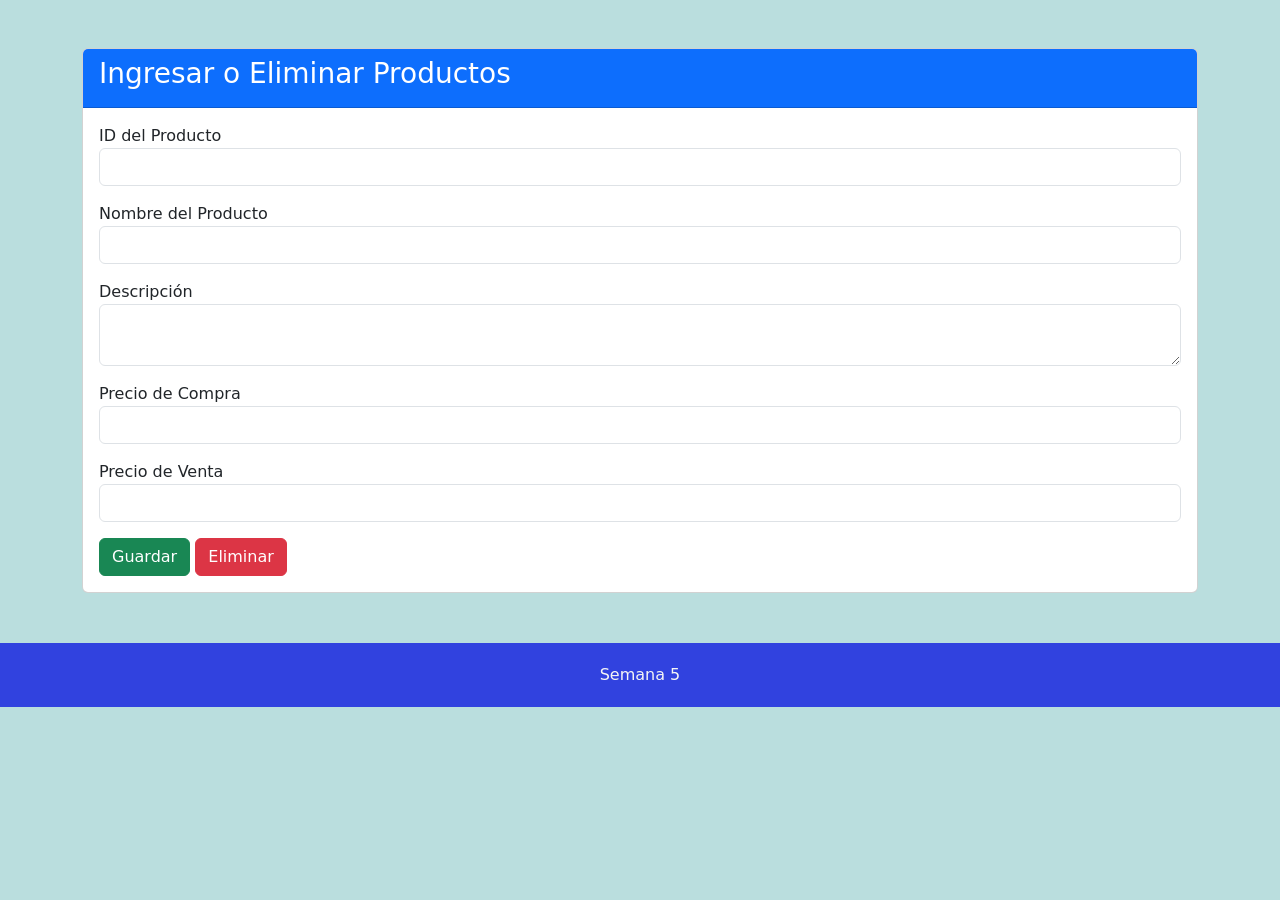
<file: index.html>
<!DOCTYPE html>
<html lang="es">
<head>
    <meta charset="UTF-8">
    <meta name="viewport" content="width=device-width, initial-scale=1.0">
    <title>SEMANA 5</title>

    <!-- Bootstrap -->
    <link href="https://cdn.jsdelivr.net/npm/bootstrap@5.3.3/dist/css/bootstrap.min.css" rel="stylesheet">

    <style>

        body {
            background-color: #badede;
        }

        footer{
            background-color: #3142df;
            margin-top:50px;
            padding:20px;
            text-align:center;
            color:whitesmoke;
        }
    </style> 


</head>
<body>

<div class="container mt-5">


    <div class="card">
        <div class="card-header bg-primary text-white">
            <h3>Ingresar o Eliminar Productos</h3>
        </div>

        <div class="card-body">
            <!--Abro 5 label para guardar la información del producto-->
            <div class="mb-3">
                <label>ID del Producto</label>
                <input type="text" id="id" class="form-control">
            </div>

            <div class="mb-3">
                <label>Nombre del Producto</label>
                <input type="text" id="nombre" class="form-control">
            </div>

            <div class="mb-3">
                <label>Descripción</label>
                <textarea id="descripcion" class="form-control"></textarea>
            </div>

            <div class="mb-3">
                <label>Precio de Compra</label>
                <input type="text" id="compra" class="form-control">
            </div>

            <div class="mb-3">
                <label>Precio de Venta</label>
                <input type="text" id="venta" class="form-control">
            </div>

            <!--Creo los btn para cada acción-->
            <button class="btn btn-success" onclick="guardar()">
                Guardar
            </button>

            <button class="btn btn-danger" onclick="eliminarProducto()">
                Eliminar
            </button>

        </div>
    </div>

</div>

    </div>
        <footer>
            Semana 5
        </footer>
    </div>
<!--Creo 5 variables auxiliares ayudados de la palabra reservado let para obtener los valores ingresaros en pantalla-->
<!--Me ayudo de un if para validar que los campos no estén vacios-->
<!--Transformo además mis campos texto de compra y venta en números, me ayudo con patron como auxiliar -->
<!--La expresión ^\d+(\.\d+)?$ evalua el texto ingresado permitiendo que sean solo numeros y el punto decimal-->
<!--La función eliminar me permite eliminar por id monstrandome los productos registrados disponibles.-->
<script>
    
    let productos=[];

        function guardar(){
            let id=document.getElementById("id").value;
            let nombre=document.getElementById("nombre").value;
            let descripcion=document.getElementById("descripcion").value;
            let compra=document.getElementById("compra").value;
            let venta=document.getElementById("venta").value;

            if(id=="" || nombre=="" || descripcion=="" || compra=="" || venta==""){
                alert("Ingrese todos los datos, existen campos vacíos");
                return;
            }

            let patron=/^\d+(\.\d+)?$/;

            if(!patron.test(compra) || !patron.test(venta)){
                alert("Compra y venta deben contener solo números");
                return;
            }

        compra=parseFloat(compra);
        venta=parseFloat(venta);

        if(venta<=compra){
                alert("El precio de venta debe ser mayor al precio de compra");
                return;
            }

        let producto={

            id:id,
            nombre:nombre,
            descripcion:descripcion,
            compra:compra,
            venta:venta
        };

        productos.push(producto);

        document.getElementById("id").value="";
        document.getElementById("nombre").value="";
        document.getElementById("descripcion").value="";
        document.getElementById("compra").value="";
        document.getElementById("venta").value="";
        
        alert("Producto guardado correctamente");

    }

        function eliminarProducto(){

            if(productos.length==0){
            alert("Sin productos registrados");
            return;
            }

            let lista="Productos disponibles:\n\n";

            for(let i=0;i<productos.length;i++){
                lista += "ID: " + productos[i].id +
                 " - " + productos[i].descripcion + "\n";
            }

            let idBuscar=prompt(
                lista + "\nIngrese el ID del producto a eliminar:"
            );

            if(idBuscar==null){
                return;
            }

            let posicion=productos.findIndex(
                producto => producto.id==idBuscar
            );

            if(posicion==-1){
                alert("No existe un producto con ese ID");
                return;
            }

            let respuesta=confirm(
                "¿Seguro que desea eliminar el producto " +
                idBuscar + "?"
        )   ;

            if(respuesta){
                productos.splice(posicion,1);
                alert("Producto eliminado correctamente");
            }
            }

</script>

</body>
</html>
</file>
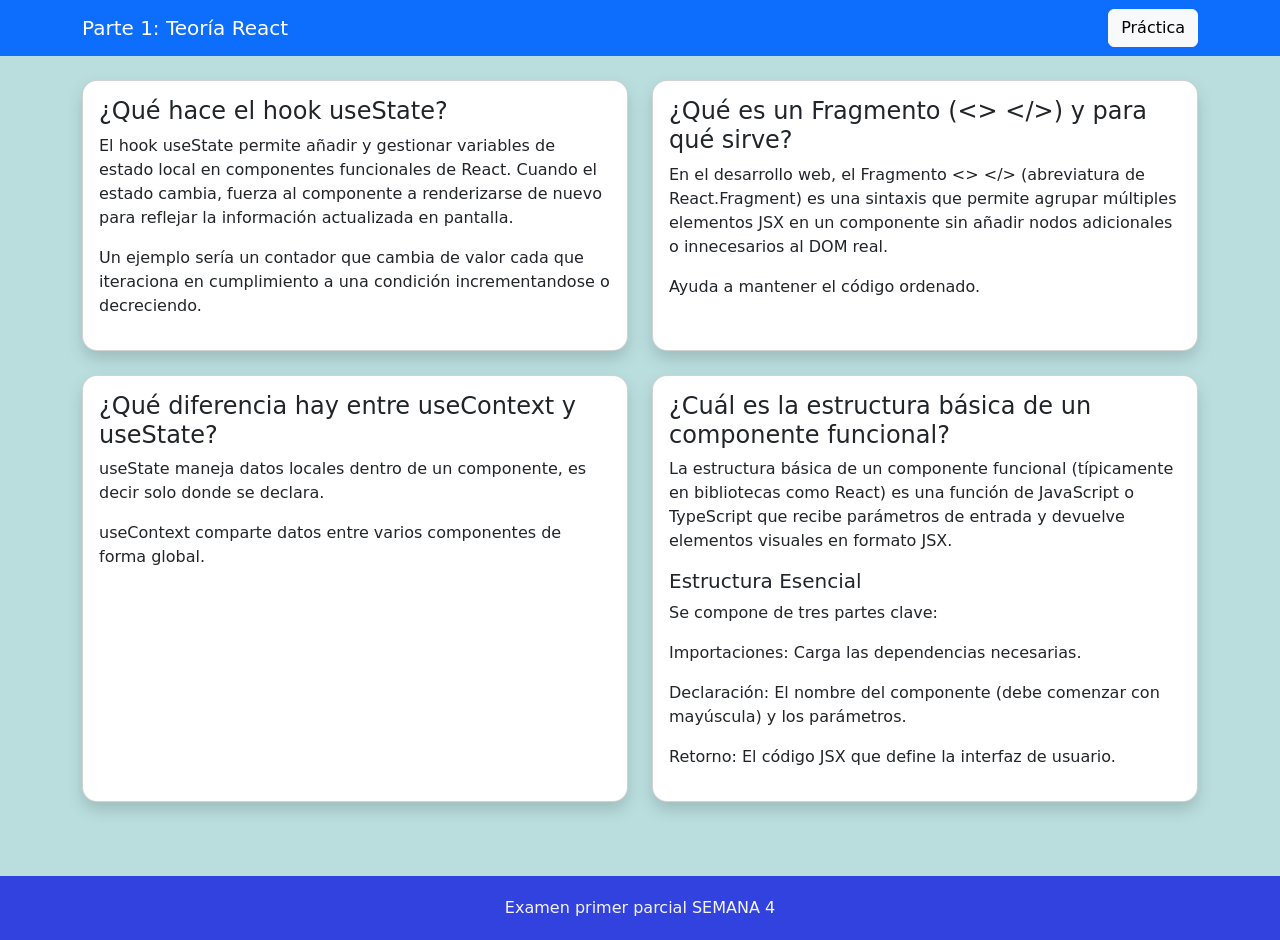
<file: Examen/index.html>
<!DOCTYPE html>
<html lang="es">

<head>
    <meta charset="UTF-8">
    <meta name="viewport" content="width=device-width, initial-scale=1.0">
    <title>Parte Teórica</title>

    <link href="https://cdn.jsdelivr.net/npm/bootstrap@5.3.3/dist/css/bootstrap.min.css" rel="stylesheet">

    <style>
        body {
            background-color: #badede;
        }

        .card {
            border-radius: 15px;
        }

        footer{
            background-color: #3142df;
            margin-top:50px;
            padding:20px;
            text-align:center;
            color:whitesmoke;
        }
    </style>

</head>

<body>

    <!--creo una barra de navegación para posicionar el nombre de la pag y los botones de navegación-->
    <nav class="navbar navbar-expand-lg navbar-dark bg-primary"> 
        <div class="container">
            <!--Uso navbar-brand para mostrar de forma destacada el nombre de la barra de navegación-->
            <a class="navbar-brand">
                Parte 1: Teoría React
            </a>
            <div>
                <!--Creo mi botón de navegación-->
                <a class="btn btn-light" href="semaforo.html">
                    Práctica
                </a>
            </div>
        </div>
    </nav>

    <div class="container">
        <div class="row mt-4">

            <!-- Bloque pregunta 1 -->
            <div class="col-md-6 mb-4">
                <div class="card shadow h-100">
                    <div class="card-body">
                        <h4>
                            ¿Qué hace el hook useState?
                        </h4>
                        <p>
                            El hook useState permite añadir y gestionar variables de estado local en componentes funcionales de React. 
                            Cuando el estado cambia, fuerza al componente a renderizarse de nuevo para reflejar la información actualizada en pantalla.  
                        </p>
                        <p>
                            Un ejemplo sería un contador que cambia de valor cada que iteraciona en cumplimiento a una condición incrementandose o decreciendo.
                        </p>
                    </div>
                </div>
            </div>

            <!-- Bloque pregunta 2 -->
            <div class="col-md-6 mb-4">
                <div class="card shadow h-100">
                    <div class="card-body">
                        <h4>
                            ¿Qué es un Fragmento (&lt;&gt; &lt;/&gt;) y para qué sirve?
                        </h4>
                        <p>
                            En el desarrollo web, el Fragmento &lt;&gt; &lt;/&gt; (abreviatura de React.Fragment) 
                            es una sintaxis que permite agrupar múltiples elementos JSX en un componente sin añadir nodos adicionales o innecesarios al DOM real.
                        </p>
                        <p>
                            Ayuda a mantener el código ordenado.
                        </p>
                    </div>
                </div>
            </div>

            <!-- Bloque pregunta 3 -->
            <div class="col-md-6 mb-4">
                <div class="card shadow h-100">
                    <div class="card-body">
                        <h4>
                            ¿Qué diferencia hay entre useContext y useState?
                        </h4>
                        <p>
                            useState maneja datos locales dentro de un componente, es decir solo donde se declara.
                        </p>
                        <p>
                            useContext comparte datos entre varios componentes de forma global.
                        </p>
                    </div>
                </div>
            </div>


            <!-- Bloque pregunta 4 -->

            <div class="col-md-6 mb-4">

                <div class="card shadow h-100">

                    <div class="card-body">

                        <h4>
                            ¿Cuál es la estructura básica de un componente funcional?
                        </h4>
                        <p>
                            La estructura básica de un componente funcional (típicamente en bibliotecas como React) es una función de JavaScript 
                            o TypeScript que recibe parámetros de entrada y devuelve elementos visuales en formato JSX.
                        </p>
                        <h5>
                            Estructura Esencial
                        </h5>
                        <p>
                            Se compone de tres partes clave:
                        </p>
                        <p>
                            Importaciones: Carga las dependencias necesarias.
                        </p>
                        <p>
                            Declaración: El nombre del componente (debe comenzar con mayúscula) y los parámetros.
                        </p>
                        <p>
                            Retorno: El código JSX que define la interfaz de usuario.
                        </p>
                    </div>
                </div>
            </div>
        </div>
    </div>

    </div>
        <footer>
            Examen primer parcial SEMANA 4
        </footer>
    </div>

    <script src="https://cdn.jsdelivr.net/npm/bootstrap@5.3.3/dist/js/bootstrap.bundle.min.js"></script>

</body>

</html>
</file>
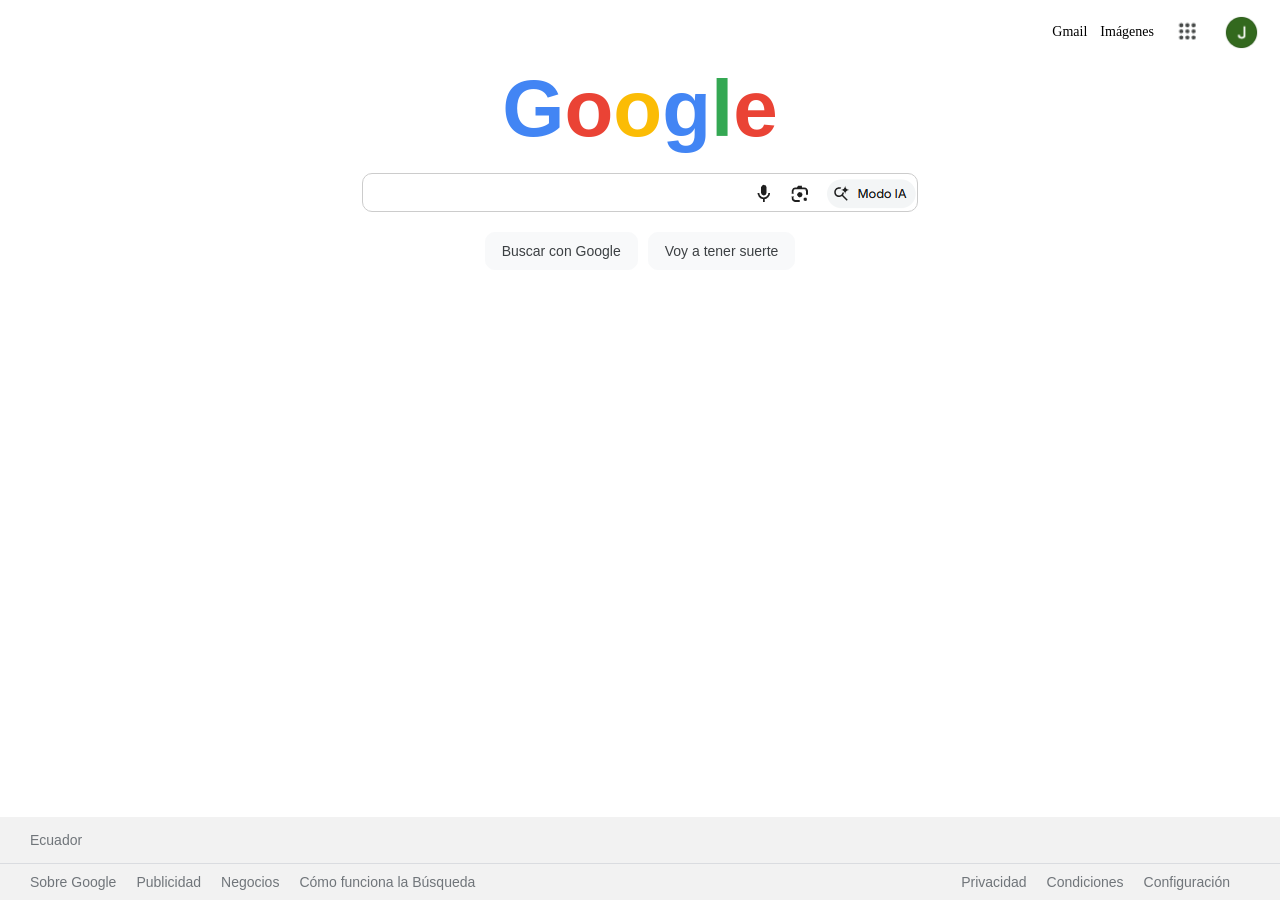
<file: PAGINA GOOGLE/JS/index.html>
<!doctype html>
<html lang="es">
	<head>
		<meta charset="UTF-8"/>
		<meta name="viewport" content="with=device-width, initial-scale=1.0"/>
		<link rel="stylesheet" href="../CSS/estilos.css">
		<title>Google</title>
	</head>
	<body>
		<div class="derecha"> 
			<a href="https://www.gmail.com">Gmail</a>
			<a href="https://www.google.com/imghp?hl=es-419&authuser=0&ogbl">Imágenes</a>
			<img src="../imagenes/9puntos.png">
			<img src="../imagenes/j.png">
		</div>

		<main>
			<div class="contenedor">
    			<span class="letra">G</span>
    			<span class="letra">o</span>
    			<span class="letra">o</span>
    			<span class="letra">g</span>
    			<span class="letra">l</span>
   				<span class="letra">e</span>
			</div>
		<br>

			<div class="buscador">
            	<input type="text" placeholder="">
        	</div>

        	<div class="botones">
    			<button class="btn">Buscar con Google</button>
    			<button class="btn">Voy a tener suerte</button>
			</div>
		</main>

		<br>
		<footer class="footer">
    
    		<!-- Línea superior -->
    		<div class="footer-top">
        		Ecuador
    		</div>

    		<!-- Línea inferior -->
    		<div class="footer-bottom">
        
        		<div class="left">
            		<a href="#">Sobre Google</a>
            		<a href="#">Publicidad</a>
            		<a href="#">Negocios</a>
            		<a href="#">Cómo funciona la Búsqueda</a>
        		</div>

        		<div class="right">
            		<a href="#">Privacidad</a>
            		<a href="#">Condiciones</a>
            		<a href="#">Configuración</a>
        		</div>

    		</div>

		</footer>

	</body>


</html>
</file>
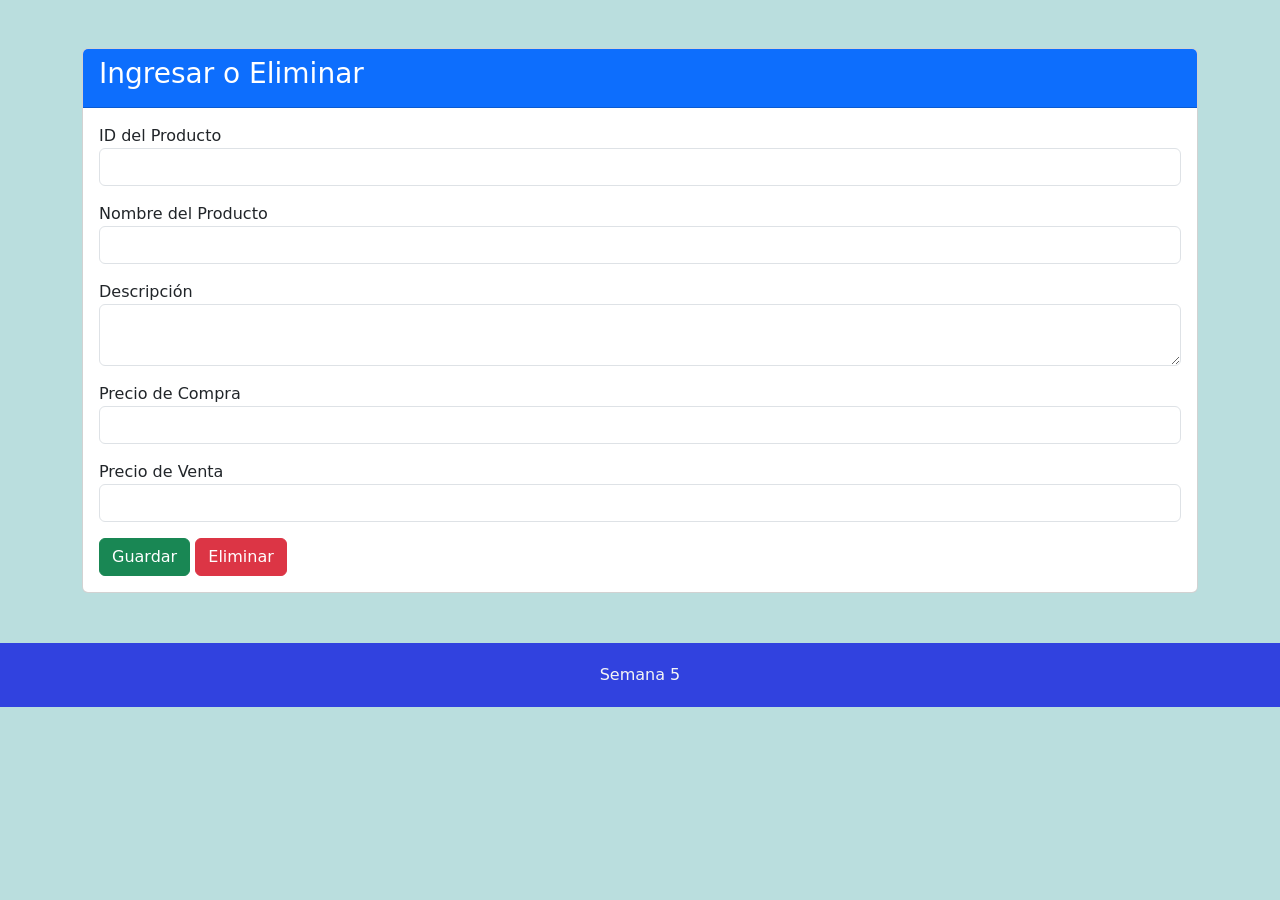
<file: index1.html>
<!DOCTYPE html>
<html lang="es">
<head>
    <meta charset="UTF-8">
    <meta name="viewport" content="width=device-width, initial-scale=1.0">
    <title>SEMANA 5</title>

    <!-- Bootstrap -->
    <link href="https://cdn.jsdelivr.net/npm/bootstrap@5.3.3/dist/css/bootstrap.min.css" rel="stylesheet">

    <style>

        body {
            background-color: #badede;
        }

        footer{
            background-color: #3142df;
            margin-top:50px;
            padding:20px;
            text-align:center;
            color:whitesmoke;
        }
    </style> 


</head>
<body>

<div class="container mt-5">


    <div class="card">
        <div class="card-header bg-primary text-white">
            <h3>Ingresar o Eliminar</h3>
        </div>

        <div class="card-body">
            <!--Abro 5 label para guardar la información del producto-->
            <div class="mb-3">
                <label>ID del Producto</label>
                <input type="text" id="id" class="form-control">
            </div>

            <div class="mb-3">
                <label>Nombre del Producto</label>
                <input type="text" id="nombre" class="form-control">
            </div>

            <div class="mb-3">
                <label>Descripción</label>
                <textarea id="descripcion" class="form-control"></textarea>
            </div>

            <div class="mb-3">
                <label>Precio de Compra</label>
                <input type="text" id="compra" class="form-control">
            </div>

            <div class="mb-3">
                <label>Precio de Venta</label>
                <input type="text" id="venta" class="form-control">
            </div>

            <!--Creo los btn para cada acción-->
            <button class="btn btn-success" onclick="guardar()">
                Guardar
            </button>

            <button class="btn btn-danger" onclick="eliminarProducto()">
                Eliminar
            </button>

        </div>
    </div>

</div>

    </div>
        <footer>
            Semana 5
        </footer>
    </div>
<!--Creo 5 variables auxiliares ayudados de la palabra reservado let para obtener los valores ingresaros en pantalla-->
<!--Me ayudo de un if para validar que los campos no estén vacios-->
<!--Transformo además mis campos texto de compra y venta en números, me ayudo con patron como auxiliar -->
<!--La expresión ^\d+(\.\d+)?$ evalua el texto ingresado permitiendo que sean solo numeros y el punto decimal-->
<!--La función eliminar me permite eliminar por id monstrandome los productos registrados disponibles.-->
<script>
    
    let productos=[];

        function guardar(){
            let id=document.getElementById("id").value;
            let nombre=document.getElementById("nombre").value;
            let descripcion=document.getElementById("descripcion").value;
            let compra=document.getElementById("compra").value;
            let venta=document.getElementById("venta").value;

            if(id=="" || nombre=="" || descripcion=="" || compra=="" || venta==""){
                alert("Ingrese todos los datos, existen campos vacíos");
                return;
            }

            let patron=/^\d+(\.\d+)?$/;

            if(!patron.test(compra) || !patron.test(venta)){
                alert("Compra y venta deben contener solo números");
                return;
            }

        compra=parseFloat(compra);
        venta=parseFloat(venta);

        if(venta<=compra){
                alert("El precio de venta debe ser mayor al precio de compra");
                return;
            }

        let producto={

            id:id,
            nombre:nombre,
            descripcion:descripcion,
            compra:compra,
            venta:venta
        };

        productos.push(producto);

        document.getElementById("id").value="";
        document.getElementById("nombre").value="";
        document.getElementById("descripcion").value="";
        document.getElementById("compra").value="";
        document.getElementById("venta").value="";
        
        alert("Producto guardado correctamente");

    }

        function eliminarProducto(){

            if(productos.length==0){
            alert("Sin productos registrados");
            return;
            }

            let lista="Productos disponibles:\n\n";

            for(let i=0;i<productos.length;i++){
                lista += "ID: " + productos[i].id +
                 " - " + productos[i].descripcion + "\n";
            }

            let idBuscar=prompt(
                lista + "\nIngrese el ID del producto a eliminar:"
            );

            if(idBuscar==null){
                return;
            }

            let posicion=productos.findIndex(
                producto => producto.id==idBuscar
            );

            if(posicion==-1){
                alert("No existe un producto con ese ID");
                return;
            }

            let respuesta=confirm(
                "¿Seguro que desea eliminar el producto " +
                idBuscar + "?"
        )   ;

            if(respuesta){
                productos.splice(posicion,1);
                alert("Producto eliminado correctamente");
            }
            }

</script>

</body>
</html>
</file>
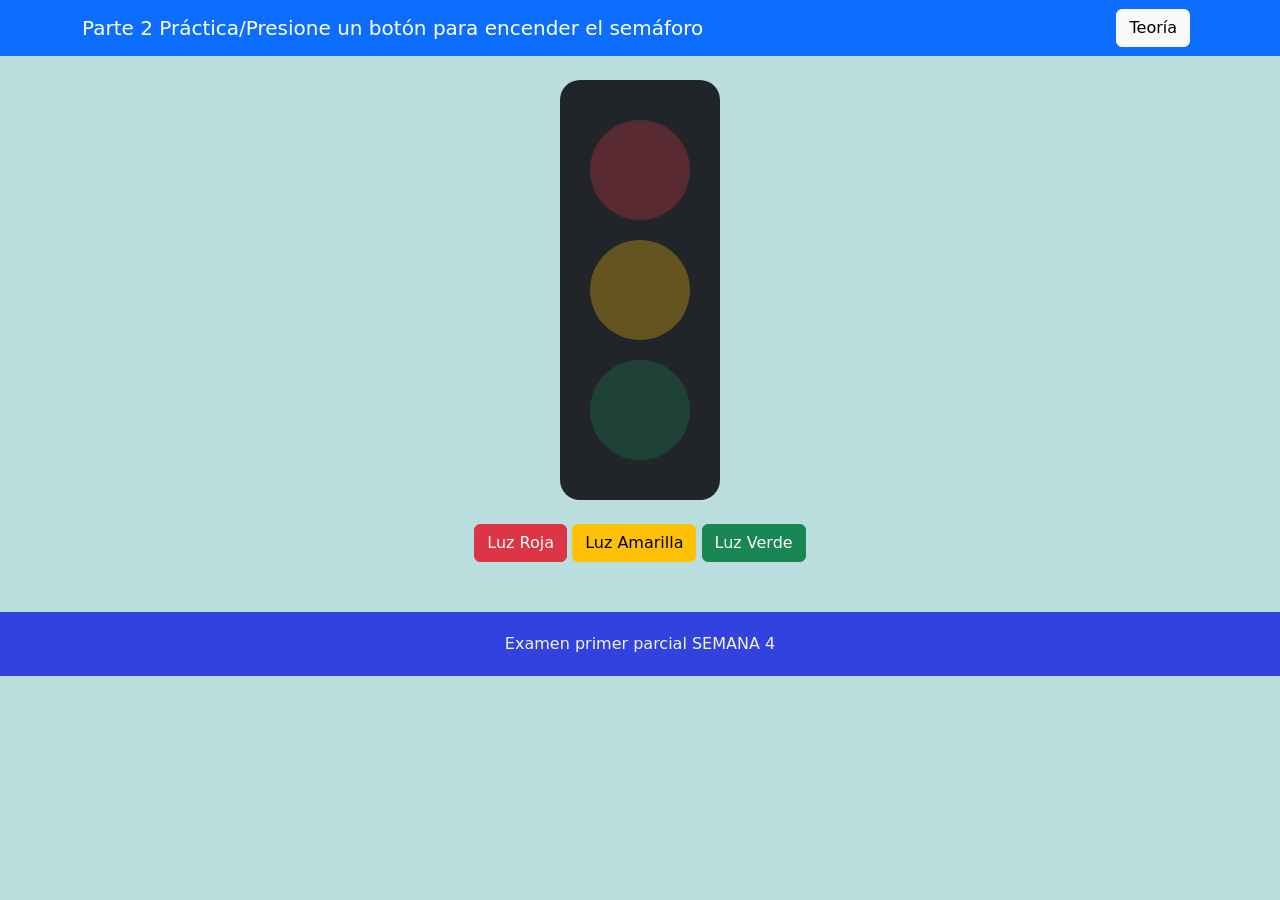
<file: Examen/semaforo.html>
<!DOCTYPE html>
<html lang="es">

<head>
    <meta charset="UTF-8">
    <meta name="viewport" content="width=device-width, initial-scale=1.0">
    <title>Parte Práctica</title>

    <link href="https://cdn.jsdelivr.net/npm/bootstrap@5.3.3/dist/css/bootstrap.min.css" rel="stylesheet">

    <style>

        body{
            background-color: #badede;
        }

        .semaforo{
            width:160px;
            background:#212529;
            margin:auto;
            padding:20px;
            border-radius:20px;
        }

        .luz{
            width:100px;
            height:100px;
            border-radius:50%;
            margin:20px auto;
            opacity:.3;
        }

        .encendida{
            opacity:1;
            box-shadow:0 0 30px white;
        }

        footer{
            background-color: #3142df;
            margin-top:50px;
            padding:20px;
            text-align:center;
            color:whitesmoke;
        }

    </style>

</head>

<body>
    <!--creo una barra de navegación para posicionar el nombre de la pag y los botones de navegación-->
    <nav class="navbar navbar-expand-lg navbar-dark bg-primary">
        <div class="container">

            <a class="navbar-brand">
                Parte 2 Práctica/Presione un botón para encender el semáforo
            </a>

            <div>
                <a class="btn btn-light me-2"
                    href="index.html">
                    Teoría
                </a>
            </div>
        </div>
    </nav>


    <div class="container">
        <!--Asigno un id a cada luz-->
        <div class="semaforo mt-4">

            <div id="rojo"
                class="luz bg-danger">
            </div>

            <div id="amarillo"
                class="luz bg-warning">
            </div>

            <div id="verde"
                class="luz bg-success">
            </div>

        </div>

        <div class="text-center mt-4">
            <!--Cuando presiono un btn, se envia el color a la función encender-->
            <button
                class="btn btn-danger"
                onclick="encender('rojo')">
                Luz Roja
            </button>

            <button
                class="btn btn-warning"
                onclick="encender('amarillo')">
                Luz Amarilla
            </button>

            <button
                class="btn btn-success"
                onclick="encender('verde')">
                Luz Verde
            </button>
        </div>
    </div>

        <!--document llama a toda la página web para buscar en la misma-->
        <!--classList permite trabajar con las tres clases de colores según su di-->
        <!--el remove("encendida") apaga todas las luces antes de añadir la nueva que se presione en el botón-->
    <script>
        function encender(color){
            
            document
            .getElementById("rojo")
            .classList
            .remove("encendida");

            document
            .getElementById("amarillo")
            .classList
            .remove("encendida");

            document
            .getElementById("verde")
            .classList
            .remove("encendida");

            document
            .getElementById(color)
            .classList
            .add("encendida");
        }

    </script>

    </div>
        <footer>
            Examen primer parcial SEMANA 4
        </footer>
    </div>
</body>
</html>
</file>
<file: PAGINA GOOGLE/CSS/estilos.css>
html, body {
    height: 100%;
    margin: 0;
}

body {
    display: flex;
    flex-direction: column;
}

main {
    flex: 1;
}


.derecha{
    display: flex;             /* todo lo del div en una sola columna */
    justify-content: flex-end; /* empuja todo a la derecha */
    align-items: center;       /* centra verticalmente */
    gap: 13px;                 /* espacio entre elementos */
    padding: 10px 20px;        /* separación de bordes */
}

.derecha a {
    text-decoration: none;
    color: black;
    font-size: 14px;
}

.derecha img {
    width: 40px;
    height: auto;
    cursor: pointer;
}

.contenedor{
    display: grid;
    grid-template-columns: repeat(6, auto);
    justify-content: center;
    align-items: center;
    font-size: 80px;
    font-family: Arial, sans-serif;
    font-weight: bold;
}

.letra:nth-child(1) { color: #4285F4; } /*Cada uno representa una letra del Google*/
.letra:nth-child(2) { color: #EA4335; }
.letra:nth-child(3) { color: #FBBC05; }
.letra:nth-child(4) { color: #4285F4; }
.letra:nth-child(5) { color: #34A853; }
.letra:nth-child(6) { color: #EA4335; }

.buscador {
    display: flex;
    justify-content: center;

}

.buscador input {
    width: 550px;
    height: 35px;
    border: 0.01px solid #ccc; 
    border-radius: 10px;
    background-image: url("../imagenes/busqueda.png");
    background-repeat: no-repeat;
    background-position: right;
}

.botones {
    display: flex;
    justify-content: center;
    gap: 10px;
    margin-top: 20px;
}

.btn {
    background-color: #f8f9fa;
    border: 1px solid #f8f9fa;
    color: #3c4043;
    font-size: 14px;
    padding: 10px 16px;
    border-radius: 10px;
    cursor: pointer;
}

.btn:hover {
    border: 1px solid #dadce0;
    box-shadow: 0 1px 1px rgba(0,0,0,0.1);
}

.footer {
    background-color: #f2f2f2;
    font-family: Arial, sans-serif;
    font-size: 14px;
    color: #70757a;
}

/* Línea superior */
.footer-top {
    padding: 15px 30px;
    border-bottom: 1px solid #dadce0;
}

/* Línea inferior */
.footer-bottom {
    display: flex;
    justify-content: space-between;
    padding: 10px 30px;
}

/* Enlaces */
.footer a {
    text-decoration: none;
    color: #70757a;
    margin-right: 20px;
}

.footer a:hover {
    text-decoration: underline;
}

/* Agrupaciones */
.left, .right {
    display: flex;
}
</file>
